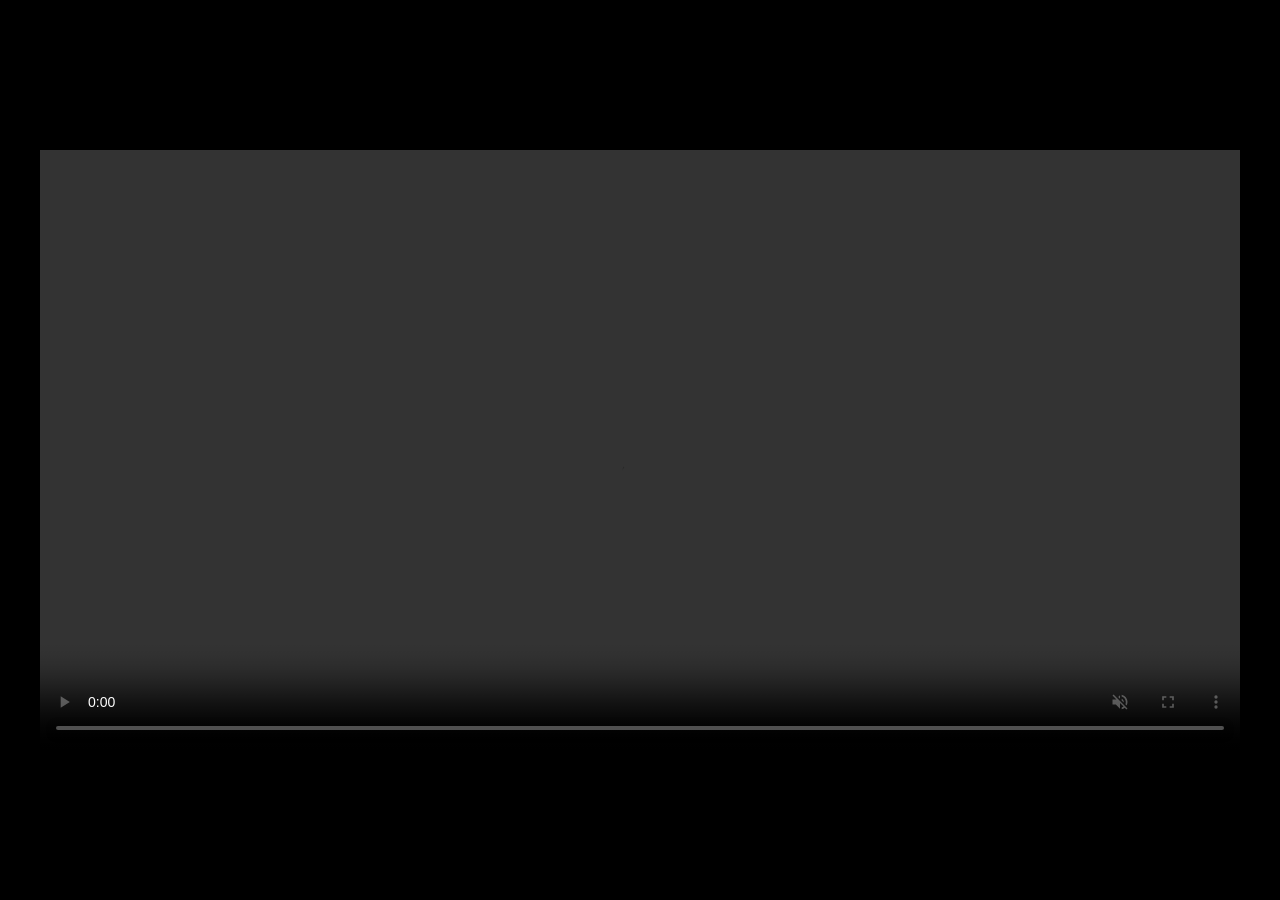
<file: index.html>
<!DOCTYPE html>
<html lang="ar">
<head>
  <meta charset="UTF-8">

  <meta name="viewport" content="width=device-width, initial-scale=1.0">

  <title>360 QP</title>

  <style>
    * {
      box-sizing: border-box;
      margin: 0;
      padding: 0;
    }

    body {
      min-height: 100vh;
      background: #000;
      display: flex;
      justify-content: center;
      align-items: center;
      font-family: Arial, sans-serif;
    }

    video {
      width: 100%;
      max-width: 1200px;
      height: auto;
      max-height: 100vh;
      display: block;
    }
  </style>
</head>

<body>

  <video controls autoplay muted playsinline>
    <source src="./10000144109.mp4" type="video/mp4">
  
  </video>

</body>
</html>
</file>
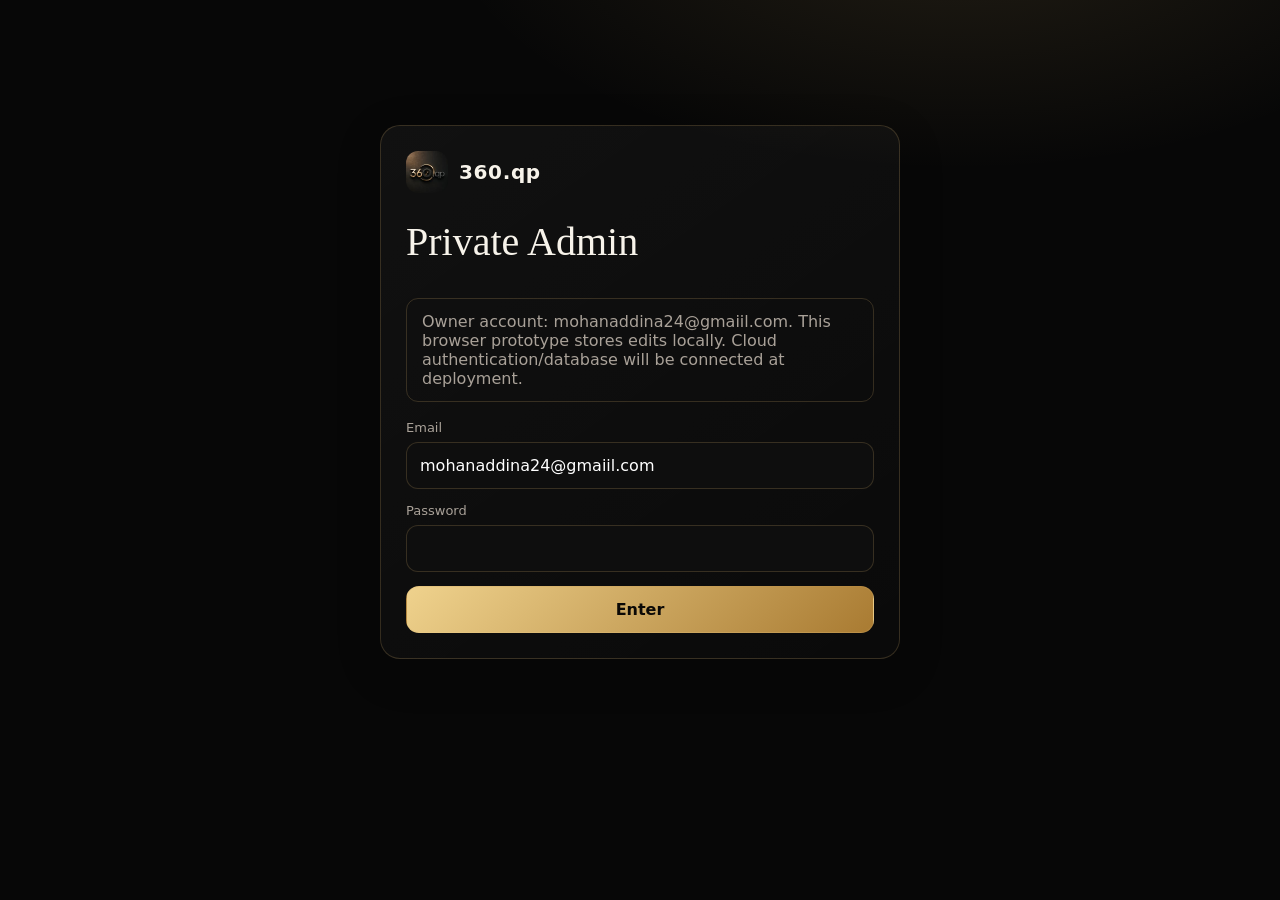
<file: 360qp_website_v2/admin.html>
<!doctype html><html lang="en"><head><meta charset="utf-8"><meta name="viewport" content="width=device-width,initial-scale=1"><title>360.qp</title><link rel="stylesheet" href="assets/style.css"></head><body><main class="admin"><div class="container"><div id="login" class="card" style="max-width:520px;margin:80px auto"><div class="brand"><img src="assets/logo.jpg"><span>360.qp</span></div><h2 class="title" style="font-size:40px;margin-top:25px">Private Admin</h2><div class="notice">Owner account: mohanaddina24@gmaiil.com. This browser prototype stores edits locally. Cloud authentication/database will be connected at deployment.</div><form id="loginForm" class="form"><div class="field"><label>Email</label><input id="email" type="email" value="mohanaddina24@gmaiil.com" required></div><div class="field"><label>Password</label><input id="password" type="password" required></div><button class="btn">Enter</button></form></div><div id="dashboard" style="display:none"><div class="head"><div><div class="eyebrow">PRIVATE</div><h1 class="title" style="font-size:54px;margin:0">360.qp Control</h1></div><button id="logout" class="btn alt">Logout</button></div><div class="admin-layout"><aside class="side"><button class="active" data-tab="content">Content</button><button data-tab="services">Services & Prices</button><button data-tab="portfolio">Portfolio</button><button data-tab="settings">Settings</button></aside><section class="card"><div id="content" class="tab active"><h2>Content</h2><div class="field"><label>Hero text</label><textarea id="hero"></textarea></div><div class="field"><label>About</label><textarea id="about"></textarea></div></div><div id="services" class="tab"><h2>Services</h2><p style="color:var(--muted)">One per line: Name | Description</p><textarea id="serviceText" style="min-height:250px"></textarea><h2>Prices</h2><p style="color:var(--muted)">One price per line, matching service order.</p><textarea id="priceText"></textarea></div><div id="portfolio" class="tab"><h2>Portfolio</h2><p style="color:var(--muted)">One per line: Caption | image path. Temporary images use assets/logo.jpg until your photos arrive.</p><textarea id="workText" style="min-height:220px"></textarea></div><div id="settings" class="tab"><h2>Settings</h2><div class="notice">Brand: 360.qp<br>WhatsApp: 07721237999<br>Admin email: mohanaddina24@gmaiil.com<br>Languages: English / Arabic / Kurdish</div></div><button id="save" class="btn" style="margin-top:25px">Save Changes</button></section></div></div></div></main><div id="toast" class="toast"></div><script src="assets/app.js"></script><script>
const ADMIN='mohanaddina24@gmaiil.com';const toast=t=>{let x=document.querySelector('#toast');x.textContent=t;x.style.display='block';setTimeout(()=>x.style.display='none',2200)};function fill(){hero.value=DATA.hero;about.value=DATA.about;serviceText.value=DATA.services.map(x=>x.join(' | ')).join('\n');priceText.value=DATA.prices.join('\n');workText.value=DATA.works.map(x=>x.join(' | ')).join('\n')}function openDash(){login.style.display='none';dashboard.style.display='block';fill()}function saveAdmin(){DATA.hero=hero.value.trim();DATA.about=about.value.trim();DATA.services=serviceText.value.split('\n').filter(Boolean).map(x=>{let a=x.split('|');return[(a[0]||'').trim(),a.slice(1).join('|').trim()]});DATA.prices=priceText.value.split('\n').map(x=>x.trim());DATA.works=workText.value.split('\n').filter(Boolean).map(x=>{let a=x.split('|');return[(a[0]||'').trim(),(a[1]||'assets/logo.jpg').trim()]});saveData();toast('Saved on this browser.')}document.addEventListener('DOMContentLoaded',()=>{loginForm.onsubmit=e=>{e.preventDefault();if(email.value.trim()===ADMIN&&password.value){sessionStorage.setItem('360qp_admin','1');openDash()}else toast('Use the owner email and a password.')};if(sessionStorage.getItem('360qp_admin')==='1')openDash();save.onclick=saveAdmin;logout.onclick=()=>{sessionStorage.removeItem('360qp_admin');location.reload()};document.querySelectorAll('.side button').forEach(b=>b.onclick=()=>{document.querySelectorAll('.side button').forEach(x=>x.classList.remove('active'));b.classList.add('active');document.querySelectorAll('.tab').forEach(x=>x.classList.remove('active'));document.querySelector('#'+b.dataset.tab).classList.add('active')})});</script></body></html>
</file>
<file: 360qp_website_v2/assets/style.css>
:root{--bg:#070707;--card:#11100f;--card2:#171513;--gold:#d9b66d;--gold2:#f2d99d;--text:#f7f3ea;--muted:#a9a198;--line:rgba(217,182,109,.2);--shadow:0 25px 80px rgba(0,0,0,.45)}*{box-sizing:border-box}html{scroll-behavior:smooth}body{margin:0;background:radial-gradient(800px 400px at 75% -10%,rgba(217,182,109,.13),transparent 65%),var(--bg);color:var(--text);font-family:Inter,system-ui,-apple-system,BlinkMacSystemFont,"Segoe UI",sans-serif}a{text-decoration:none;color:inherit}button,input,textarea,select{font:inherit}.container{width:min(1180px,92%);margin:auto}.nav{height:78px;display:flex;align-items:center;justify-content:space-between;gap:20px}.site-header{position:sticky;top:0;z-index:20;background:rgba(7,7,7,.82);backdrop-filter:blur(16px);border-bottom:1px solid var(--line)}.brand{display:flex;align-items:center;gap:11px;font-weight:800;letter-spacing:.04em}.brand img{width:42px;height:42px;border-radius:12px;object-fit:cover}.brand span{font-size:20px}.navlinks{display:flex;gap:25px}.navlinks a{font-size:14px;color:#d6d0c6;transition:.2s}.navlinks a:hover{color:var(--gold2)}.navtools{display:flex;gap:9px;align-items:center}.lang{background:#121110;color:#eee;border:1px solid var(--line);border-radius:10px;padding:9px 10px}.btn{display:inline-flex;align-items:center;justify-content:center;gap:8px;border:1px solid var(--line);border-radius:13px;padding:13px 18px;background:linear-gradient(135deg,#efd28d,#a97b32);color:#0b0906;font-weight:800;cursor:pointer;transition:.25s}.btn:hover{transform:translateY(-2px);box-shadow:0 10px 30px rgba(217,182,109,.16)}.btn.alt{background:transparent;color:var(--gold2)}.hero{min-height:78vh;display:grid;place-items:center;text-align:center;padding:80px 0}.hero-logo{width:170px;height:170px;object-fit:cover;border-radius:34px;border:1px solid var(--line);box-shadow:var(--shadow),0 0 60px rgba(217,182,109,.1)}.eyebrow{color:var(--gold);font-size:11px;letter-spacing:.3em;text-transform:uppercase;margin:28px 0 16px}.hero h1,.title{font-family:Georgia,serif;font-weight:500}.hero h1{font-size:clamp(58px,10vw,120px);line-height:.86;margin:0 0 25px}.hero p{max-width:700px;margin:0 auto 30px;color:var(--muted);font-size:18px;line-height:1.8}.hero-actions{display:flex;justify-content:center;gap:12px;flex-wrap:wrap}.section{padding:90px 0}.head{display:flex;align-items:end;justify-content:space-between;gap:25px;margin-bottom:32px}.head h2{margin:0;font:500 46px Georgia,serif}.head p{max-width:520px;color:var(--muted);line-height:1.8}.grid{display:grid;grid-template-columns:repeat(3,1fr);gap:16px}.card{background:linear-gradient(145deg,rgba(255,255,255,.045),rgba(255,255,255,.015));border:1px solid var(--line);border-radius:20px;padding:25px;box-shadow:0 12px 45px rgba(0,0,0,.2);transition:.25s}.card:hover{transform:translateY(-5px);border-color:rgba(217,182,109,.5)}.card h3{margin:0 0 9px}.card p{margin:0;color:var(--muted);line-height:1.7}.portfolio{display:grid;grid-template-columns:repeat(12,1fr);gap:14px}.work{grid-column:span 4;aspect-ratio:4/5;border-radius:20px;overflow:hidden;border:1px solid var(--line);position:relative;background:#151515}.work img{width:100%;height:100%;object-fit:cover;transition:.5s}.work:hover img{transform:scale(1.07)}.work:after{content:"";position:absolute;inset:0;background:linear-gradient(transparent 55%,rgba(0,0,0,.85))}.work .caption{position:absolute;left:18px;right:18px;bottom:17px;z-index:1}.price{display:block;margin-top:18px;font:30px Georgia,serif;color:var(--gold2)}.price small{font:12px system-ui;color:var(--muted)}.banner{padding:50px;border-radius:24px;border:1px solid var(--line);background:radial-gradient(circle at 80% 0%,rgba(217,182,109,.14),transparent 45%),#111}.banner h2{font:500 42px Georgia,serif;margin:0 0 12px}.banner p{color:var(--muted);line-height:1.8}.form{display:grid;gap:14px;max-width:760px}.field{display:grid;gap:7px}.field label{font-size:13px;color:var(--muted)}input,textarea{width:100%;background:#0e0e0e;border:1px solid var(--line);color:#fff;border-radius:12px;padding:13px}textarea{min-height:130px;resize:vertical}.footer{border-top:1px solid var(--line);padding:35px 0;color:var(--muted)}.footer-in{display:flex;justify-content:space-between;gap:20px;flex-wrap:wrap}.admin{min-height:100vh;padding:45px 0}.admin-layout{display:grid;grid-template-columns:230px 1fr;gap:18px}.side{height:max-content;position:sticky;top:95px}.side button{display:block;width:100%;text-align:left;background:#101010;color:#ddd;border:1px solid var(--line);padding:12px;border-radius:11px;margin-bottom:8px;cursor:pointer}.side button.active{color:var(--gold2);background:rgba(217,182,109,.1)}.tab{display:none}.tab.active{display:block}.notice{padding:13px 15px;border:1px solid var(--line);border-radius:12px;color:var(--muted);margin-bottom:18px}.toast{display:none;position:fixed;right:20px;bottom:20px;background:#171717;border:1px solid var(--line);padding:13px 17px;border-radius:12px;z-index:99}.fade{opacity:0;transform:translateY(18px);transition:.7s}.fade.show{opacity:1;transform:none}@media(max-width:850px){.navlinks{display:none}.grid{grid-template-columns:1fr}.admin-layout{grid-template-columns:1fr}.side{position:static}.portfolio .work{grid-column:span 6}}@media(max-width:520px){.portfolio .work{grid-column:span 12}.navtools .btn{display:none}.head{display:block}.head p{margin-top:15px}.hero{min-height:70vh}.section{padding:70px 0}}
</file>
